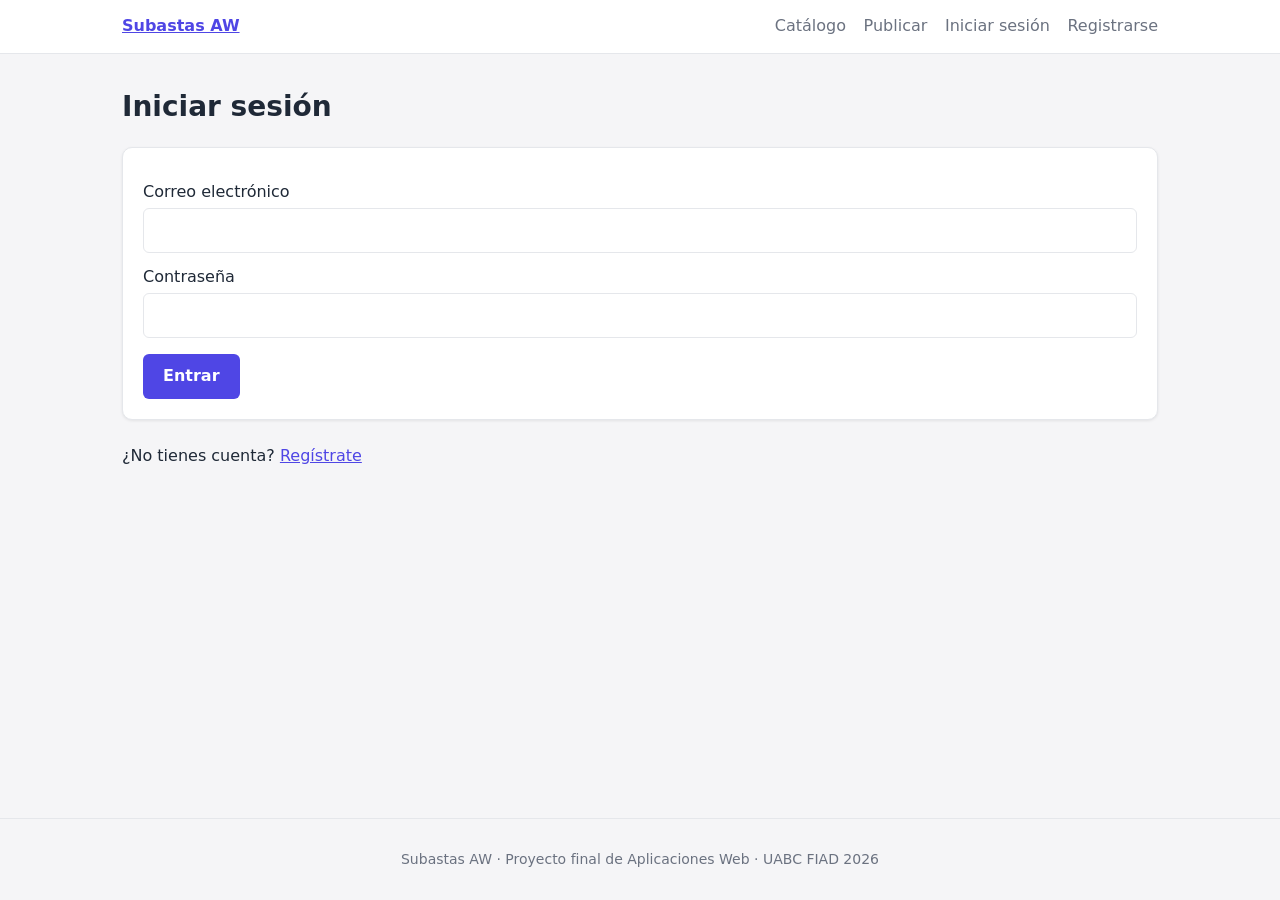
<file: login.html>
<!DOCTYPE html>
<html lang="es">
<head>
  <meta charset="UTF-8">
  <meta name="viewport" content="width=device-width, initial-scale=1.0">
  <title>Subastas AW | Iniciar sesión</title>
  <link rel="stylesheet" href="css/estilos.css">
</head>
<body>

  <header>
    <a href="index.html"><strong>Subastas AW</strong></a>
    <nav>
      <ul>
        <li><a href="index.html">Catálogo</a></li>
        <li><a href="publicar.html">Publicar</a></li>
        <li><a href="login.html">Iniciar sesión</a></li>
        <li><a href="registro.html">Registrarse</a></li>
      </ul>
    </nav>
  </header>

  <main>
    <h1>Iniciar sesión</h1>

    <form id="form-login">
      <label for="correo">Correo electrónico</label>
      <input type="email" id="correo" name="correo" autocomplete="email" required>

      <label for="contrasena">Contraseña</label>
      <input type="password" id="contrasena" name="contrasena" autocomplete="current-password" required>

      <button type="submit">Entrar</button>
    </form>

    <!-- Aquí mostraremos errores como "correo o contraseña incorrectos" (Sección 4) -->
    <p id="mensaje-login" role="alert"></p>

    <p>¿No tienes cuenta? <a href="registro.html">Regístrate</a></p>
  </main>

  <footer>
    <p>Subastas AW · Proyecto final de Aplicaciones Web · UABC FIAD 2026</p>
  </footer>

</body>
</html>
</file>
<file: css/estilos.css>
/* =====================================================================
   SUBASTAS AW · Hoja de estilos
   Orden: 1) variables (colores claros y oscuros)  2) base  3) encabezado  4) formularios
          5) catálogo  6) detalle de subasta  7) mensajes  8) diseño adaptable
   Enfoque "primero celular" (mobile first): los estilos base son para
   celular y las media queries (al final) ajustan para pantallas más grandes.
   ===================================================================== */


/* ---------------------------------------------------------------------
   1. VARIABLES (custom properties)
   Si quiero cambiar un color o una medida en todo el sitio, la cambio solo aquí.
   --------------------------------------------------------------------- */
:root {
  /* Le dice al navegador que dibuje en claro sus propias piezas
     (barras de desplazamiento, flechas de los select, calendario...) */
  color-scheme: light;

  --color-principal: #4f46e5;                /* fondo de los botones */
  --color-principal-oscuro: #3730a3;         /* botones al pasar el mouse */
  --color-del-texto-de-los-botones: #ffffff; /* texto de los botones y del enlace "Ver subasta" */
  --color-de-los-enlaces: #4f46e5;
  --color-de-fondo: #f5f5f7;
  --color-de-superficie: #ffffff;            /* tarjetas, cajas y formularios */
  --color-del-texto: #1f2937;
  --color-del-texto-secundario: #6b7280;
  --color-de-los-bordes: #e5e7eb;
  --color-de-exito: #15803d;                 /* textos verdes: precio, "vas ganando" */
  --color-de-error: #b91c1c;
  --color-de-aviso: #b45309;
  --color-del-boton-verde: #15803d;          /* fondo del botón "Pujar el mínimo" */
  --color-del-boton-verde-oscuro: #166534;   /* botón verde al pasar el mouse */
  --color-del-boton-rojo: #b91c1c;           /* suspender y eliminar (panel del administrador) */
  --color-del-boton-rojo-oscuro: #991b1b;
  --color-de-fondo-de-la-puja-mas-alta: #f0fdf4;  /* verde muy claro */

  /* Portada de bienvenida (Sección 15): degradado de morado azulado a violeta */
  --color-de-la-portada-al-inicio: #4f46e5;
  --color-de-la-portada-al-final: #7c3aed;
  --color-del-texto-de-la-portada: #ffffff;
  --color-de-las-cajas-de-la-portada: rgba(255, 255, 255, 0.14);  /* blanco transparente */
  --color-del-boton-claro-de-la-portada: #ffffff;
  --color-del-texto-del-boton-claro-de-la-portada: #3730a3;

  --radio-de-las-esquinas: 10px;            /* cajas y tarjetas */
  --radio-de-las-esquinas-pequenas: 6px;     /* botones y campos */
  --sombra-de-las-cajas: 0 1px 3px rgba(0, 0, 0, 0.08);
  --ancho-maximo-del-contenido: 1100px;
  --espacio-entre-tarjetas: 1.25rem;
}

/* MODO OSCURO. js/tema.js pone data-tema="oscuro" en la etiqueta <html>.
   Solo se cambian los valores de las variables: como todo el sitio usa
   var(--...), las demás reglas no se tocan.
   Los textos de colores son más claros que en el modo claro para que se
   lean bien sobre fondo oscuro; los fondos de los botones se quedan
   oscuros para que el texto blanco siga leyéndose. */
:root[data-tema="oscuro"] {
  color-scheme: dark;

  --color-principal: #4f46e5;
  --color-principal-oscuro: #6366f1;         /* al pasar el mouse se aclara un poco */
  --color-del-texto-de-los-botones: #ffffff; /* sigue blanco: los fondos de los botones son oscuros */
  --color-de-los-enlaces: #a5b4fc;
  --color-de-fondo: #0f172a;
  --color-de-superficie: #1e293b;
  --color-del-texto: #f1f5f9;
  --color-del-texto-secundario: #94a3b8;
  --color-de-los-bordes: #334155;
  --color-de-exito: #4ade80;
  --color-de-error: #f87171;
  --color-de-aviso: #fbbf24;
  --color-del-boton-verde: #15803d;
  --color-del-boton-verde-oscuro: #16a34a;
  --color-del-boton-rojo: #b91c1c;
  --color-del-boton-rojo-oscuro: #dc2626;
  --color-de-fondo-de-la-puja-mas-alta: #14532d;
  --sombra-de-las-cajas: 0 1px 3px rgba(0, 0, 0, 0.5);

  /* Portada: el mismo degradado, más oscuro para no deslumbrar de noche */
  --color-de-la-portada-al-inicio: #3730a3;
  --color-de-la-portada-al-final: #5b21b6;
  --color-del-texto-de-la-portada: #ffffff;
  --color-de-las-cajas-de-la-portada: rgba(255, 255, 255, 0.10);
  --color-del-boton-claro-de-la-portada: #ffffff;
  --color-del-texto-del-boton-claro-de-la-portada: #3730a3;
}


/* ---------------------------------------------------------------------
   2. BASE
   --------------------------------------------------------------------- */
*,
*::before,
*::after {
  box-sizing: border-box; /* el padding y el borde no agrandan los elementos */
}

body {
  margin: 0;
  font-family: system-ui, -apple-system, "Segoe UI", Roboto, sans-serif;
  line-height: 1.5;
  color: var(--color-del-texto);
  background-color: var(--color-de-fondo);

  /* Flexbox en columna: el pie de página siempre queda abajo aunque haya poco contenido */
  display: flex;
  flex-direction: column;
  min-height: 100vh;
}

main {
  flex: 1; /* main ocupa todo el espacio sobrante */
  width: 100%;
  max-width: var(--ancho-maximo-del-contenido);
  margin: 0 auto;
  padding: 1.5rem 1rem;
}

img {
  max-width: 100%; /* las imágenes nunca se salen de su contenedor */
  display: block;
}

a {
  color: var(--color-de-los-enlaces);
}

h1 {
  margin-top: 0;
  font-size: 1.75rem;
}


/* ---------------------------------------------------------------------
   3. ENCABEZADO Y PIE DE PÁGINA
   --------------------------------------------------------------------- */
/* ENCABEZADO MINIMALISTA (Sección 17): el logotipo con su ícono, el menú en
   gris (la página donde estás, más oscura) y un solo botón con color:
   "Registrarse". Todo con CSS: el HTML de las 7 páginas no cambió. */
header {
  background-color: var(--color-de-superficie);
  border-bottom: 1px solid var(--color-de-los-bordes);
  padding: 0.75rem 1rem;

  display: flex;
  flex-wrap: wrap;                /* en celular el menú baja a otra línea */
  justify-content: space-between; /* logotipo a la izquierda, menú a la derecha */
  align-items: center;
  gap: 0.5rem 1rem;
}

.logotipo {
  display: inline-flex;
  align-items: center;
  gap: 0.5rem;
  font-size: 1.15rem;
  color: var(--color-del-texto);
  text-decoration: none;
  letter-spacing: -0.01em;
}

/* El ícono del logotipo: un cuadrito con el color principal y un martillo
   de subasta RECORTADO (a través del recorte se ve el fondo del encabezado).
   Se usan dos moldes (mask): el cuadrito completo MENOS el martillo
   (mask-composite: exclude). Los moldes solo dan la FORMA ("black" ahí no
   es un color que se vea); el color real sale de las variables, así que
   funciona en los dos temas. */
.logotipo::before {
  content: "";
  flex: 0 0 1.9rem;
  height: 1.9rem;
  border-radius: var(--radio-de-las-esquinas-pequenas);
  background-color: var(--color-principal);
  -webkit-mask:
    url("data:image/svg+xml,%3Csvg xmlns='http://www.w3.org/2000/svg' viewBox='0 0 24 24'%3E%3Cg transform='rotate(-45 12 12)'%3E%3Crect x='6' y='3' width='12' height='6' rx='1.5'/%3E%3Crect x='10.75' y='9' width='2.5' height='11' rx='1.25'/%3E%3C/g%3E%3C/svg%3E") center / 1.15rem no-repeat,
    linear-gradient(black, black);
  -webkit-mask-composite: xor;      /* nombre viejo de "exclude" (Safari y Chrome antiguos) */
  mask:
    url("data:image/svg+xml,%3Csvg xmlns='http://www.w3.org/2000/svg' viewBox='0 0 24 24'%3E%3Cg transform='rotate(-45 12 12)'%3E%3Crect x='6' y='3' width='12' height='6' rx='1.5'/%3E%3Crect x='10.75' y='9' width='2.5' height='11' rx='1.25'/%3E%3C/g%3E%3C/svg%3E") center / 1.15rem no-repeat,
    linear-gradient(black, black);
  mask-composite: exclude;
}

/* En celular, letra y separación un poco más chicas: así el menú de un
   visitante (Catálogo, Iniciar sesión, Registrarse y el tema) cabe en un
   solo renglón. En pantallas grandes crecen (sección 8). */
nav ul {
  list-style: none;
  margin: 0;
  padding: 0;
  display: flex;
  flex-wrap: wrap;
  align-items: center;
  gap: 0.35rem 0.8rem;
  font-size: 0.95rem;
}

/* Los enlaces del menú en gris: no compiten con el contenido de la página */
nav a {
  color: var(--color-del-texto-secundario);
  text-decoration: none;
  font-weight: 500;
}

nav a:hover {
  color: var(--color-del-texto);
}

/* La página donde estás (js/sesion.js le pone aria-current="page") */
nav a[aria-current="page"] {
  color: var(--color-del-texto);
}

/* "Registrarse": el único botón con color del menú, para que se note
   qué hacer primero si eres nuevo */
#opcion-registrarse a {
  display: inline-block;
  padding: 0.35rem 0.9rem;
  color: var(--color-del-texto-de-los-botones);
  background-color: var(--color-principal);
  border-radius: 999px;
}

#opcion-registrarse a:hover {
  background-color: var(--color-principal-oscuro);
}

/* Saludo "Hola, nombre" del usuario con sesión iniciada */
#saludo-al-usuario {
  color: var(--color-del-texto-secundario);
}

/* Un botón (porque ejecuta una acción) que se ve como enlace del menú */
.boton-con-aspecto-de-enlace {
  margin: 0;
  padding: 0;
  background: none;
  color: var(--color-del-texto-secundario);
  font-weight: 500;
}

.boton-con-aspecto-de-enlace:hover {
  background: none;
  color: var(--color-del-texto);
}

/* Botón de modo oscuro: un círculo pequeño con el ícono (🌙 o ☀️) */
#boton-de-modo-oscuro {
  width: 2rem;
  height: 2rem;
  display: inline-flex;
  align-items: center;
  justify-content: center;
  font-size: 1rem;
  line-height: 1;
  border: 1px solid var(--color-de-los-bordes);
  border-radius: 50%;
}

#boton-de-modo-oscuro:hover {
  background-color: var(--color-de-fondo);
}

/* Lo que tiene el atributo hidden nunca se muestra, aunque otra regla le ponga display */
[hidden] {
  display: none !important;
}

footer {
  text-align: center;
  padding: 1rem;
  color: var(--color-del-texto-secundario);
  font-size: 0.875rem;
  border-top: 1px solid var(--color-de-los-bordes);
}


/* ---------------------------------------------------------------------
   4. FORMULARIOS Y BOTONES
   --------------------------------------------------------------------- */
form {
  background-color: var(--color-de-superficie);
  border: 1px solid var(--color-de-los-bordes);
  border-radius: var(--radio-de-las-esquinas);
  box-shadow: var(--sombra-de-las-cajas);
  padding: 1.25rem;
  margin-bottom: 1.5rem;
}

label {
  display: block; /* cada etiqueta en su propia línea, arriba de su campo */
  font-weight: 500;
  margin: 0.75rem 0 0.25rem;
}

input,
select,
textarea {
  width: 100%;
  padding: 0.6rem 0.75rem;
  font: inherit;
  border: 1px solid var(--color-de-los-bordes);
  border-radius: var(--radio-de-las-esquinas-pequenas);
  background-color: var(--color-de-superficie);
}

input:focus,
select:focus,
textarea:focus {
  outline: 2px solid var(--color-principal);
  outline-offset: 1px;
}

/* Los botones de opción (radio) no deben ocupar todo el ancho */
input[type="radio"] {
  width: auto;
  margin-right: 0.25rem;
}

input[type="radio"] + label {
  display: inline;
  margin-right: 1rem;
  font-weight: normal;
}

fieldset {
  border: 1px solid var(--color-de-los-bordes);
  border-radius: var(--radio-de-las-esquinas-pequenas);
  margin: 0 0 1rem;
  padding: 0.5rem 1rem 1rem;
}

legend {
  font-weight: 600;
  padding: 0 0.25rem;
}

button {
  margin-top: 1rem;
  padding: 0.65rem 1.25rem;
  font: inherit;
  font-weight: 600;
  color: var(--color-del-texto-de-los-botones);
  background-color: var(--color-principal);
  border: none;
  border-radius: var(--radio-de-las-esquinas-pequenas);
  cursor: pointer;
}

button:hover {
  background-color: var(--color-principal-oscuro);
}

/* Botón deshabilitado: lo usaremos para evitar el doble clic (caso límite) */
button:disabled {
  background-color: var(--color-del-texto-secundario);
  cursor: not-allowed;
}

/* Inicio de sesión y registro: formulario angosto */
#formulario-de-inicio-de-sesion,
#formulario-de-registro {
  max-width: 420px;
}

/* Campo de contraseña con el botón "Mostrar / Ocultar" a su lado, en la misma fila */
.contrasena-con-boton {
  display: flex;
  gap: 0.5rem;
}

.contrasena-con-boton input {
  flex: 1;       /* el campo ocupa todo el espacio que deja el botón */
  min-width: 0;  /* sin esto, en celulares angostos el campo empujaría al botón fuera de la caja */
}

/* Botón secundario: con borde y sin relleno de color, para que no parezca
   el botón principal del formulario ("Entrar" o "Crear cuenta") */
.boton-de-ver-contrasena {
  margin-top: 0;
  padding: 0.6rem 0.9rem;
  color: var(--color-de-los-enlaces);
  background-color: var(--color-de-superficie);
  border: 1px solid var(--color-de-los-bordes);
}

.boton-de-ver-contrasena:hover {
  background-color: var(--color-de-fondo);
}


/* ---------------------------------------------------------------------
   5. CATÁLOGO (index.html)
   --------------------------------------------------------------------- */

/* PORTADA DE BIENVENIDA (Sección 15): solo la ven los visitantes */
#portada-de-bienvenida {
  margin-bottom: 2rem;
  padding: 2rem 1.25rem;
  border-radius: var(--radio-de-las-esquinas);
  color: var(--color-del-texto-de-la-portada);
  /* linear-gradient = degradado: de un color a otro en diagonal (135 grados) */
  background-image: linear-gradient(135deg, var(--color-de-la-portada-al-inicio), var(--color-de-la-portada-al-final));
  box-shadow: var(--sombra-de-las-cajas);
}

.etiqueta-de-la-portada {
  display: inline-block;
  margin: 0 0 0.75rem;
  padding: 0.2rem 0.75rem;
  font-size: 0.85rem;
  font-weight: 600;
  border-radius: 999px;
  background-color: var(--color-de-las-cajas-de-la-portada);
}

#titulo-de-la-portada {
  margin: 0 0 0.5rem;
  font-size: 1.75rem;
  line-height: 1.15;
}

.texto-de-la-portada {
  margin: 0 0 1.5rem;
  max-width: 34rem; /* renglones cortos: se leen más fácil */
  font-size: 1.05rem;
  opacity: 0.95;
}

.botones-de-la-portada {
  display: flex;
  flex-wrap: wrap;
  gap: 0.75rem;
  margin-bottom: 1.75rem;
}

/* Enlaces que se ven como botones (llevan a otra página, por eso son <a>) */
.boton-claro-de-la-portada,
.boton-transparente-de-la-portada {
  padding: 0.7rem 1.25rem;
  font-weight: 700;
  text-decoration: none;
  border-radius: var(--radio-de-las-esquinas-pequenas);
}

/* El principal: blanco, para que resalte sobre el degradado */
.boton-claro-de-la-portada {
  color: var(--color-del-texto-del-boton-claro-de-la-portada);
  background-color: var(--color-del-boton-claro-de-la-portada);
}

/* El secundario: solo con borde */
.boton-transparente-de-la-portada {
  color: var(--color-del-texto-de-la-portada);
  border: 2px solid var(--color-del-texto-de-la-portada);
}

.boton-claro-de-la-portada:hover,
.boton-transparente-de-la-portada:hover {
  text-decoration: underline;
}

/* Los 3 pasos: en celular uno debajo de otro (en pantallas grandes, en fila: sección 8) */
.pasos-de-la-portada {
  list-style: none; /* quitamos el número automático: dibujamos el nuestro */
  margin: 0;
  padding: 0;
  display: flex;
  flex-direction: column;
  gap: 0.75rem;
}

/* En celular, cada paso es compacto: el número a la izquierda y el texto a
   la derecha (grid de 2 columnas). Así la portada no empuja tanto las subastas. */
.pasos-de-la-portada li {
  flex: 1;
  display: grid;
  grid-template-columns: auto 1fr;
  column-gap: 0.75rem;
  align-items: center;
  padding: 0.7rem 1rem;
  border-radius: var(--radio-de-las-esquinas-pequenas);
  background-color: var(--color-de-las-cajas-de-la-portada);
}

.pasos-de-la-portada li span:last-child {
  font-size: 0.9rem;
  opacity: 0.9;
}

/* El número dentro de un círculo */
.numero-del-paso {
  grid-row: span 2; /* ocupa los 2 renglones: el del título y el de la explicación */
  width: 1.75rem;
  height: 1.75rem;
  display: flex;
  align-items: center;
  justify-content: center;
  font-weight: 700;
  border-radius: 50%;
  color: var(--color-del-texto-del-boton-claro-de-la-portada);
  background-color: var(--color-del-boton-claro-de-la-portada);
}

/* Al bajar con "Ver subastas", el título no queda pegado al borde de la ventana */
#titulo-del-catalogo {
  scroll-margin-top: 1rem;
}

/* BÚSQUEDA MINIMALISTA (Sección 16): sin caja alrededor, una sola barra
   redonda y las categorías como pastillas. Igual en celular y computadora. */
#formulario-de-busqueda {
  background: none;   /* quitamos la caja que tienen los demás formularios */
  border: none;
  box-shadow: none;
  padding: 0;
}

/* La barra: lupa + campo + botón, todo dentro de una "píldora" */
.barra-de-busqueda {
  display: flex;
  align-items: center;
  gap: 0.5rem;
  padding: 0.3rem 0.3rem 0.3rem 1rem;
  background-color: var(--color-de-superficie);
  border: 1px solid var(--color-de-los-bordes);
  border-radius: 999px;
}

/* Al escribir, el borde de toda la barra toma el color principal */
.barra-de-busqueda:focus-within {
  border-color: var(--color-principal);
}

/* La lupa. mask-image usa el dibujo SOLO como molde (su color no importa);
   el color real sale de background-color, que es una variable: así cambia
   sola en modo oscuro. */
.barra-de-busqueda::before {
  content: "";
  flex: 0 0 1.1rem;
  height: 1.1rem;
  background-color: var(--color-del-texto-secundario);
  -webkit-mask: url("data:image/svg+xml,%3Csvg xmlns='http://www.w3.org/2000/svg' viewBox='0 0 24 24' fill='none' stroke='black' stroke-width='2' stroke-linecap='round'%3E%3Ccircle cx='11' cy='11' r='7'/%3E%3Cpath d='m20 20-3.5-3.5'/%3E%3C/svg%3E") center / contain no-repeat;
  mask: url("data:image/svg+xml,%3Csvg xmlns='http://www.w3.org/2000/svg' viewBox='0 0 24 24' fill='none' stroke='black' stroke-width='2' stroke-linecap='round'%3E%3Ccircle cx='11' cy='11' r='7'/%3E%3Cpath d='m20 20-3.5-3.5'/%3E%3C/svg%3E") center / contain no-repeat;
}

/* El campo no lleva borde propio: el borde es el de la barra */
.barra-de-busqueda input {
  flex: 1;
  min-width: 0;
  padding: 0.45rem 0;
  border: none;
  background: none;
}

.barra-de-busqueda input:focus {
  outline: none; /* el aviso de "estás escribiendo aquí" es el borde de la barra */
}

.barra-de-busqueda button {
  margin: 0;
  padding: 0.5rem 1.1rem;
  border-radius: 999px;
}

/* Las pastillas de categoría */
.pastillas-de-categoria {
  display: flex;
  flex-wrap: wrap;
  gap: 0.5rem;
  margin: 0.85rem 0 0;
  padding: 0;
  border: none;
}

.pastilla-de-categoria {
  position: relative;
  margin: 0;
  font-weight: normal;
}

/* El círculo del radio no se ve, pero sigue ahí (se puede usar con el teclado) */
.pastilla-de-categoria input {
  position: absolute;
  opacity: 0;
  width: 1px;
  height: 1px;
}

.pastilla-de-categoria span {
  display: inline-block;
  padding: 0.3rem 0.9rem;
  font-size: 0.875rem;
  color: var(--color-del-texto-secundario);
  background-color: var(--color-de-superficie);
  border: 1px solid var(--color-de-los-bordes);
  border-radius: 999px;
  cursor: pointer;
}

.pastilla-de-categoria span:hover {
  color: var(--color-del-texto);
}

/* La elegida: con el color principal (es pequeña, no cansa la vista) */
.pastilla-de-categoria input:checked + span {
  color: var(--color-del-texto-de-los-botones);
  background-color: var(--color-principal);
  border-color: var(--color-principal);
}

/* CASO LÍMITE: quien navega con el teclado (Tab y flechas) debe ver en qué pastilla está */
.pastilla-de-categoria input:focus-visible + span {
  outline: 2px solid var(--color-principal);
  outline-offset: 2px;
}

/* Texto que solo leen los lectores de pantalla: existe, pero no se ve.
   (Es la forma estándar de ocultar algo sin quitárselo a quien no ve la pantalla.) */
.solo-para-lectores-de-pantalla {
  position: absolute;
  width: 1px;
  height: 1px;
  margin: -1px;
  padding: 0;
  overflow: hidden;
  clip: rect(0, 0, 0, 0);
  white-space: nowrap;
  border: 0;
}

/* "3 resultados para «bici» · Quitar filtros" */
#resumen-de-la-busqueda {
  margin-top: 0;
  color: var(--color-del-texto-secundario);
}

/* Lista de tarjetas: Flexbox con wrap → se acomodan solas según el ancho */
#lista-de-subastas,
#lista-de-mis-subastas {
  display: flex;
  flex-wrap: wrap;
  gap: var(--espacio-entre-tarjetas);
}

.tarjeta-de-subasta {
  flex: 1 1 100%; /* en celular: una tarjeta por fila (en pantallas grandes cambia, ver sección 8) */
  background-color: var(--color-de-superficie);
  border: 1px solid var(--color-de-los-bordes);
  border-radius: var(--radio-de-las-esquinas);
  box-shadow: var(--sombra-de-las-cajas);
  overflow: hidden; /* para que la imagen respete las esquinas redondeadas */
  display: flex;
  flex-direction: column;
}

.tarjeta-de-subasta img {
  width: 100%;
  aspect-ratio: 3 / 2;
  object-fit: cover; /* recorta la foto sin deformarla */
}

/* RECUADRO "SIN FOTO" (Sección 18): lo crea crearFotoDelProducto
   (js/utilidades.js) cuando la subasta no tiene foto o la foto no carga.
   Mide lo mismo que una foto (3:2) para que las tarjetas no cambien de alto.
   Colores suaves: el gris de fondo de la página y el gris del texto secundario. */
.foto-por-defecto {
  width: 100%;
  aspect-ratio: 3 / 2;
  display: flex;
  flex-direction: column;
  align-items: center;
  justify-content: center;
  gap: 0.4rem;
  font-size: 0.875rem;
  font-weight: 500;
  color: var(--color-del-texto-secundario);
  background-color: var(--color-de-fondo);
}

/* El ícono de foto. Igual que la lupa: el dibujo es solo un molde (mask);
   el color sale de la variable, así cambia solo en modo oscuro. */
.foto-por-defecto::before {
  content: "";
  width: 2.25rem;
  height: 2.25rem;
  background-color: var(--color-del-texto-secundario);
  -webkit-mask: url("data:image/svg+xml,%3Csvg xmlns='http://www.w3.org/2000/svg' viewBox='0 0 24 24' fill='none' stroke='black' stroke-width='1.6' stroke-linecap='round' stroke-linejoin='round'%3E%3Crect x='3' y='4' width='18' height='16' rx='2.5'/%3E%3Ccircle cx='9' cy='9.5' r='1.75'/%3E%3Cpath d='m3.5 17 5-5 4 4 2.5-2.5L20.5 19'/%3E%3C/svg%3E") center / contain no-repeat;
  mask: url("data:image/svg+xml,%3Csvg xmlns='http://www.w3.org/2000/svg' viewBox='0 0 24 24' fill='none' stroke='black' stroke-width='1.6' stroke-linecap='round' stroke-linejoin='round'%3E%3Crect x='3' y='4' width='18' height='16' rx='2.5'/%3E%3Ccircle cx='9' cy='9.5' r='1.75'/%3E%3Cpath d='m3.5 17 5-5 4 4 2.5-2.5L20.5 19'/%3E%3C/svg%3E") center / contain no-repeat;
}

/* Títulos y renglones de las tarjetas de MIS SUBASTAS.
   ">" = solo los hijos DIRECTOS de la tarjeta. (Sección 16: las del catálogo
   tienen sus datos dentro de .cuerpo-de-la-tarjeta, con su propio estilo.) */
.tarjeta-de-subasta > h2 {
  font-size: 1.15rem;
  margin: 0.75rem 1rem 0.25rem;
}

.tarjeta-de-subasta > p {
  margin: 0.15rem 1rem;
  color: var(--color-del-texto-secundario);
}

.tarjeta-de-subasta > p:last-of-type {
  margin-bottom: 1rem; /* espacio entre el último dato y el botón */
}

/* MIS SUBASTAS: etiqueta de color con el estado ("Vendida", "Ganaste 🎉"...) */
.etiqueta-de-estado {
  align-self: flex-start; /* no ocupa todo el ancho de la tarjeta */
  margin: 0.75rem 1rem 0;
  padding: 0.15rem 0.7rem;
  font-size: 0.8rem;
  font-weight: 700;
  border: 1px solid currentColor; /* el borde toma el mismo color que el texto */
  border-radius: 999px;
}

.etiqueta-de-exito {
  color: var(--color-de-exito);
}

.etiqueta-de-error {
  color: var(--color-de-error);
}

.etiqueta-de-aviso {
  color: var(--color-de-aviso);
}

.etiqueta-neutra {
  color: var(--color-del-texto-secundario);
}

#resumen-de-mis-subastas {
  font-weight: 500;
  color: var(--color-del-texto-secundario);
}

/* MIS SUBASTAS: el enlace "Ver subasta" se ve como botón y siempre queda al
   fondo de la tarjeta. (Sección 16: antes era ".tarjeta-de-subasta a"; ahora
   tiene su propia clase para no afectar al título-enlace del catálogo.) */
.enlace-ver-subasta {
  margin: auto 1rem 1rem; /* margin-top: auto lo empuja hasta abajo */
  display: block;
  text-align: center;
  padding: 0.6rem;
  background-color: var(--color-principal);
  color: var(--color-del-texto-de-los-botones);
  text-decoration: none;
  border-radius: var(--radio-de-las-esquinas-pequenas);
  font-weight: 600;
}

.enlace-ver-subasta:hover {
  background-color: var(--color-principal-oscuro);
}

/* TARJETA MINIMALISTA DEL CATÁLOGO (Sección 16).
   .tarjeta-clicable = toda la tarjeta es un enlace (solo las del catálogo;
   las de Mis subastas siguen con su botón "Ver subasta"). */
.tarjeta-clicable {
  position: relative; /* el enlace estirado (abajo) se acomoda dentro de la tarjeta */
  transition: transform 0.15s ease, border-color 0.15s ease;
}

/* Al pasar el mouse, la tarjeta sube un poquito: avisa que se puede clicar */
.tarjeta-clicable:hover {
  transform: translateY(-2px);
  border-color: var(--color-del-texto-secundario);
}

/* CASO LÍMITE: con el teclado (Tab), se marca toda la tarjeta, no solo el título */
.tarjeta-clicable:focus-within {
  outline: 2px solid var(--color-principal);
  outline-offset: 2px;
}

.cuerpo-de-la-tarjeta {
  padding: 0.9rem 1rem 1rem;
  color: var(--color-del-texto-secundario);
}

/* ELECTRÓNICA: pequeña, en mayúsculas y gris */
.categoria-de-la-tarjeta {
  margin: 0;
  font-size: 0.75rem;
  font-weight: 600;
  letter-spacing: 0.06em; /* un poco de aire entre letras: se leen mejor las mayúsculas */
  text-transform: uppercase;
}

.cuerpo-de-la-tarjeta h2 {
  margin: 0.15rem 0 0;
  font-size: 1.05rem;
  line-height: 1.35;
}

.cuerpo-de-la-tarjeta h2 a {
  color: var(--color-del-texto);
  text-decoration: none;
}

/* El truco de la tarjeta clicable: un pedazo invisible (::after) del enlace
   que cubre TODA la tarjeta (inset: 0 = pegado a los 4 bordes). */
.cuerpo-de-la-tarjeta h2 a::after {
  content: "";
  position: absolute;
  inset: 0;
}

.cuerpo-de-la-tarjeta h2 a:focus {
  outline: none; /* el contorno lo pone .tarjeta-clicable:focus-within */
}

/* El precio: lo más grande de la tarjeta */
.precio-de-la-tarjeta {
  margin: 0.35rem 0 0;
  font-size: 1.35rem;
  font-weight: 700;
  color: var(--color-del-texto);
}

/* Tiempo y lugares en una línea: uno a cada lado */
.datos-de-la-tarjeta {
  display: flex;
  justify-content: space-between;
  gap: 0.5rem;
  margin: 0.5rem 0 0;
  font-size: 0.875rem;
}

/* El reloj antes del tiempo (es solo decoración) */
.tiempo-de-la-tarjeta::before {
  content: "🕐 ";
}

/* En el último minuto (js/utilidades.js le pone esta clase) */
.tiempo-por-acabar {
  color: var(--color-de-error);
  font-weight: 600;
}

/* ÚLTIMAS SUBASTAS TERMINADAS (Sección 14): mini lista del catálogo.
   En celular va debajo de las tarjetas; en computadora, a la izquierda (sección 8). */
#ultimas-subastas {
  margin-top: 2rem;
  padding: 1rem 1.25rem;
  background-color: var(--color-de-superficie);
  border: 1px solid var(--color-de-los-bordes);
  border-radius: var(--radio-de-las-esquinas);
  box-shadow: var(--sombra-de-las-cajas);
}

#ultimas-subastas h2 {
  margin: 0 0 0.5rem;
  font-size: 1.05rem;
}

#lista-de-ultimas-subastas {
  list-style: none;
  margin: 0;
  padding: 0;
}

/* Cada renglón: el título (enlace) arriba y el resultado y la hora abajo */
#lista-de-ultimas-subastas li {
  padding: 0.6rem 0;
  border-bottom: 1px solid var(--color-de-los-bordes);
}

#lista-de-ultimas-subastas li:last-child {
  border-bottom: none;
  padding-bottom: 0;
}

#lista-de-ultimas-subastas a {
  display: block;
  font-weight: 600;
  text-decoration: none;
}

#lista-de-ultimas-subastas a:hover {
  text-decoration: underline;
}

.detalle-de-la-subasta-terminada {
  display: block;
  font-size: 0.875rem;
  color: var(--color-del-texto-secundario);
}

/* "Vendida en $1,310.00" en verde para que resalte de "Terminó sin pujas" */
.subasta-terminada-vendida {
  color: var(--color-de-exito);
  font-weight: 600;
}


/* ---------------------------------------------------------------------
   6. DETALLE DE SUBASTA (subasta.html)
   --------------------------------------------------------------------- */
#detalle-del-producto,
#resultado-de-la-subasta,
#estado-de-la-subasta,
#participar-en-la-subasta,
#posiciones-de-los-participantes,
#historial-de-pujas {
  background-color: var(--color-de-superficie);
  border: 1px solid var(--color-de-los-bordes);
  border-radius: var(--radio-de-las-esquinas);
  box-shadow: var(--sombra-de-las-cajas);
  padding: 1.25rem;
  margin: 1rem 0;
}

/* CASO LÍMITE: descripciones con varios renglones. pre-line respeta los
   saltos de línea que escribió el vendedor (sin esto, todo sale en un párrafo) */
#descripcion-del-producto {
  white-space: pre-line;
}

#detalle-del-producto img,
#detalle-del-producto .foto-por-defecto {
  border-radius: var(--radio-de-las-esquinas-pequenas);
  margin-bottom: 1rem;
}

/* Sección 19: la categoría pegada al título, y la descripción en gris */
#categoria-del-producto {
  color: var(--color-del-texto-secundario);
}

#titulo-del-producto {
  margin: 0.2rem 0 0.5rem;
}

#descripcion-del-producto {
  margin: 0;
  color: var(--color-del-texto-secundario);
}

/* ESTADO DE LA SUBASTA COMO TABLERO (Sección 19) */
#estado-de-la-subasta h2 {
  margin-top: 0;
}

/* "Precio actual": el nombre pequeño arriba del número */
.nombre-del-precio-actual {
  margin: 0;
  font-size: 0.85rem;
  color: var(--color-del-texto-secundario);
}

/* El precio actual: lo más grande de la página. En el color del texto,
   como en las tarjetas (el verde queda para "Vas ganando" y "Vendida"). */
.precio-actual-del-tablero {
  margin: 0.1rem 0 0;
  line-height: 1.1;
}

.precio-actual-del-tablero strong {
  font-size: 2.25rem;
  font-weight: 700;
  color: var(--color-del-texto);
}

/* Los otros 4 datos en cuadritos de 2 columnas (también en celular) */
.datos-del-tablero {
  display: grid;
  grid-template-columns: repeat(2, minmax(0, 1fr)); /* 2 columnas iguales que no se desbordan */
  gap: 0.6rem;
  margin: 1.1rem 0 0;
}

.dato-del-tablero {
  padding: 0.7rem 0.85rem;
  border-radius: var(--radio-de-las-esquinas-pequenas);
  background-color: var(--color-de-fondo); /* el gris suave de la página */
}

.dato-del-tablero dt {
  font-size: 0.8rem;
  color: var(--color-del-texto-secundario);
}

.dato-del-tablero dd {
  margin: 0.1rem 0 0;
  font-size: 1.05rem;
  font-weight: 600;
  color: var(--color-del-texto);
}

/* Caja del resultado: borde verde a la izquierda para que resalte */
#resultado-de-la-subasta {
  border-left: 5px solid var(--color-de-exito);
}

#resultado-de-la-subasta h2 {
  margin-top: 0;
}

#texto-del-resultado {
  font-size: 1.2rem;
  font-weight: 600;
}

#detalle-del-resultado {
  color: var(--color-del-texto-secundario);
}

/* Etiqueta "En vivo": aparece cuando la conexión en tiempo real está activa */
.indicador-en-vivo {
  display: inline-flex;
  align-items: center;
  gap: 0.35rem;
  margin-left: 0.5rem;
  padding: 0.1rem 0.6rem;
  font-size: 0.75rem;
  font-weight: 600;
  vertical-align: middle;
  color: var(--color-de-error);
  border: 1px solid var(--color-de-error);
  border-radius: 999px; /* esquinas totalmente redondas (forma de píldora) */
}

/* El puntito rojo que "late" (::before crea un elemento sin escribirlo en el HTML) */
.indicador-en-vivo::before {
  content: "";
  width: 0.5rem;
  height: 0.5rem;
  border-radius: 50%;
  background-color: var(--color-de-error);
  animation: latido 1.5s ease-in-out infinite;
}

@keyframes latido {
  50% {
    opacity: 0.25;
  }
}

/* Sección 15: "Iniciar sesión" y "Crear cuenta" para visitantes en la caja Participar.
   Son enlaces (<a>) porque llevan a otra página, pero se ven como botones. */
.botones-para-visitantes {
  display: flex;
  flex-wrap: wrap;
  gap: 0.75rem;
}

.enlace-con-aspecto-de-boton {
  padding: 0.65rem 1.25rem;
  font-weight: 600;
  text-decoration: none;
  border-radius: var(--radio-de-las-esquinas-pequenas);
  color: var(--color-del-texto-de-los-botones);
  background-color: var(--color-principal);
}

.enlace-con-aspecto-de-boton:hover {
  background-color: var(--color-principal-oscuro);
}

/* El secundario: con borde y sin relleno, como el botón "Mostrar" de la contraseña */
.enlace-con-aspecto-de-boton.enlace-secundario {
  color: var(--color-de-los-enlaces);
  background-color: var(--color-de-superficie);
  border: 1px solid var(--color-de-los-bordes);
}

.enlace-con-aspecto-de-boton.enlace-secundario:hover {
  background-color: var(--color-de-fondo);
}

/* El formulario de puja ya está dentro de una caja: le quitamos su propio marco */
#formulario-de-puja {
  border: none;
  box-shadow: none;
  padding: 0;
  margin: 0;
}

/* Botón de puja rápida: ocupa todo el ancho para que sea fácil de tocar en el celular */
.boton-de-puja-rapida {
  width: 100%;
  margin-top: 0;
  font-size: 1.05rem;
  background-color: var(--color-del-boton-verde);
}

.boton-de-puja-rapida:hover {
  background-color: var(--color-del-boton-verde-oscuro);
}

/* "o escribe otra cantidad", con una línea a cada lado */
.separador-de-opciones {
  display: flex;
  align-items: center;
  gap: 0.75rem;
  margin: 1rem 0 0;
  font-size: 0.875rem;
  color: var(--color-del-texto-secundario);
}

.separador-de-opciones::before,
.separador-de-opciones::after {
  content: "";
  flex: 1; /* cada línea ocupa la mitad del espacio que sobra */
  border-top: 1px solid var(--color-de-los-bordes);
}

/* Lista de posiciones: cada renglón con la posición, el nombre y el monto */
#posiciones-de-los-participantes h2 {
  margin-top: 0;
}

#lista-de-posiciones {
  list-style: none;
  margin: 0;
  padding: 0;
}

#lista-de-posiciones li {
  display: flex;
  align-items: center;
  gap: 0.75rem;
  padding: 0.45rem 0;
  border-bottom: 1px solid var(--color-de-los-bordes);
}

#lista-de-posiciones li:last-child {
  border-bottom: none;
}

.numero-de-posicion {
  width: 2rem;
  font-weight: 700;
  color: var(--color-del-texto-secundario);
}

.nombre-en-la-posicion {
  flex: 1; /* empuja el monto hasta la derecha */
}

.monto-en-la-posicion {
  font-weight: 600;
}

/* El que va ganando, en verde */
.posicion-ganadora,
.posicion-ganadora .numero-de-posicion {
  color: var(--color-de-exito);
  font-weight: 600;
}

/* Participantes que todavía no pujan y lugares libres, en gris */
.posicion-sin-pujas,
.lugar-libre {
  color: var(--color-del-texto-secundario);
}

.lugar-libre {
  font-style: italic;
}

/* Tabla del historial de pujas */
table {
  width: 100%;
  border-collapse: collapse;
}

th,
td {
  text-align: left;
  padding: 0.5rem;
  border-bottom: 1px solid var(--color-de-los-bordes);
}

th {
  color: var(--color-del-texto-secundario);
  font-weight: 600;
}

/* La puja más alta (la que va ganando) se resalta en el historial */
.puja-mas-alta td {
  font-weight: 600;
  color: var(--color-de-exito);
  background-color: var(--color-de-fondo-de-la-puja-mas-alta);
}


/* PANEL DEL ADMINISTRADOR (administrador.html) */
#estadisticas-de-la-pagina,
#administrar-usuarios,
#administrar-publicaciones {
  background-color: var(--color-de-superficie);
  border: 1px solid var(--color-de-los-bordes);
  border-radius: var(--radio-de-las-esquinas);
  box-shadow: var(--sombra-de-las-cajas);
  padding: 1.25rem;
  margin: 1rem 0;
}

#estadisticas-de-la-pagina h2,
#administrar-usuarios h2,
#administrar-publicaciones h2 {
  margin-top: 0;
}

/* Tarjetas de números: en celular 2 por fila, en pantallas grandes hasta 4 */
#tarjetas-de-estadisticas {
  display: flex;
  flex-wrap: wrap;
  gap: 0.75rem;
}

.tarjeta-de-estadistica {
  flex: 1 1 calc(50% - 0.75rem);
  padding: 0.85rem 1rem;
  border: 1px solid var(--color-de-los-bordes);
  border-radius: var(--radio-de-las-esquinas-pequenas);
}

.numero-de-la-estadistica {
  display: block;
  font-size: 1.5rem;
  font-weight: 700;
}

.nombre-de-la-estadistica {
  font-size: 0.875rem;
  color: var(--color-del-texto-secundario);
}

/* CASO LÍMITE: tablas anchas en celular. Se desplazan dentro de su caja
   y la página no se sale de la pantalla */
.tabla-con-desplazamiento {
  overflow-x: auto;
}

.tabla-con-desplazamiento table {
  min-width: 560px;
}

/* Botones pequeños dentro de las tablas */
.boton-pequeno {
  margin: 0;
  padding: 0.35rem 0.8rem;
  font-size: 0.875rem;
}

.boton-peligroso {
  background-color: var(--color-del-boton-rojo);
}

.boton-peligroso:hover {
  background-color: var(--color-del-boton-rojo-oscuro);
}


/* ---------------------------------------------------------------------
   7. MENSAJES (errores y avisos que muestra JavaScript con mostrarMensaje)
   --------------------------------------------------------------------- */
.mensaje-de-error {
  color: var(--color-de-error);
  font-weight: 500;
}

.mensaje-de-exito {
  color: var(--color-de-exito);
  font-weight: 500;
}

.mensaje-de-aviso {
  color: var(--color-de-aviso);
  font-weight: 500;
}


/* ---------------------------------------------------------------------
   8. DISEÑO ADAPTABLE (responsive): tablet y computadora
   --------------------------------------------------------------------- */
@media (min-width: 768px) {
  /* Sección 17: el logotipo y el menú se alinean con las orillas del
     contenido (main mide máximo 1100px y tiene 2rem de relleno).
     max() elige el mayor: 2rem en pantallas medianas, o el espacio que
     sobra a los lados en pantallas muy anchas. */
  header {
    padding: 0.9rem max(2rem, calc((100% - var(--ancho-maximo-del-contenido)) / 2 + 2rem));
  }

  nav ul {
    gap: 0.35rem 1.1rem;
    font-size: 1rem;
  }

  main {
    padding: 2rem;
  }

  /* Portada: más aire y los 3 pasos en una fila */
  #portada-de-bienvenida {
    padding: 2.5rem 2rem;
  }

  #titulo-de-la-portada {
    font-size: 2.5rem;
  }

  .pasos-de-la-portada {
    flex-direction: row;
  }

  /* En fila hay menos ancho: el número va arriba y el texto abajo */
  .pasos-de-la-portada li {
    display: flex;
    flex-direction: column;
    align-items: flex-start; /* texto a la izquierda (el "center" de celular aquí lo centraría) */
    padding: 0.9rem 1rem;
  }

  .numero-del-paso {
    margin-bottom: 0.4rem;
  }

  /* Tablet: 2 tarjetas por fila. Al 100 % le restamos el espacio que hay entre ellas */
  .tarjeta-de-subasta {
    flex: 0 1 calc((100% - var(--espacio-entre-tarjetas)) / 2);
  }

  /* Detalle de subasta en 2 columnas: producto a la izquierda, estado y participación a la derecha */
  .detalle-en-dos-columnas {
    display: flex;
    gap: 1.5rem;
    align-items: flex-start;
  }

  .detalle-en-dos-columnas > * {
    flex: 1;
  }
}

@media (min-width: 1024px) {
  /* Computadora: 3 tarjetas por fila (hay 2 espacios entre ellas) */
  .tarjeta-de-subasta {
    flex: 0 1 calc((100% - 2 * var(--espacio-entre-tarjetas)) / 3);
  }

  /* Estadísticas del administrador: 4 por fila */
  .tarjeta-de-estadistica {
    flex: 1 1 calc(25% - 0.75rem);
  }

  /* Catálogo con la mini lista a la IZQUIERDA (Sección 14).
     En el HTML la mini lista va después del catálogo; "order: -1" la
     dibuja primero, sin cambiar el orden del HTML. */
  .catalogo-con-barra-lateral {
    display: flex;
    gap: 1.5rem;
    align-items: flex-start; /* la mini lista mide lo que su contenido, no todo el alto */
  }

  .contenido-del-catalogo {
    flex: 1;
    min-width: 0; /* deja que las tarjetas se acomoden al ancho que sobra */
  }

  #ultimas-subastas {
    order: -1;
    flex: 0 0 250px; /* ancho fijo: ni crece ni se encoge */
    margin-top: 0;
    position: sticky; /* se queda a la vista al bajar por el catálogo */
    top: 1rem;
  }

  /* Con la mini lista ocupando espacio, caben 2 tarjetas por fila
     (main mide máximo 1100px: con 3, cada tarjeta quedaría muy angosta) */
  .contenido-del-catalogo .tarjeta-de-subasta {
    flex: 0 1 calc((100% - var(--espacio-entre-tarjetas)) / 2);
  }
}
</file>
